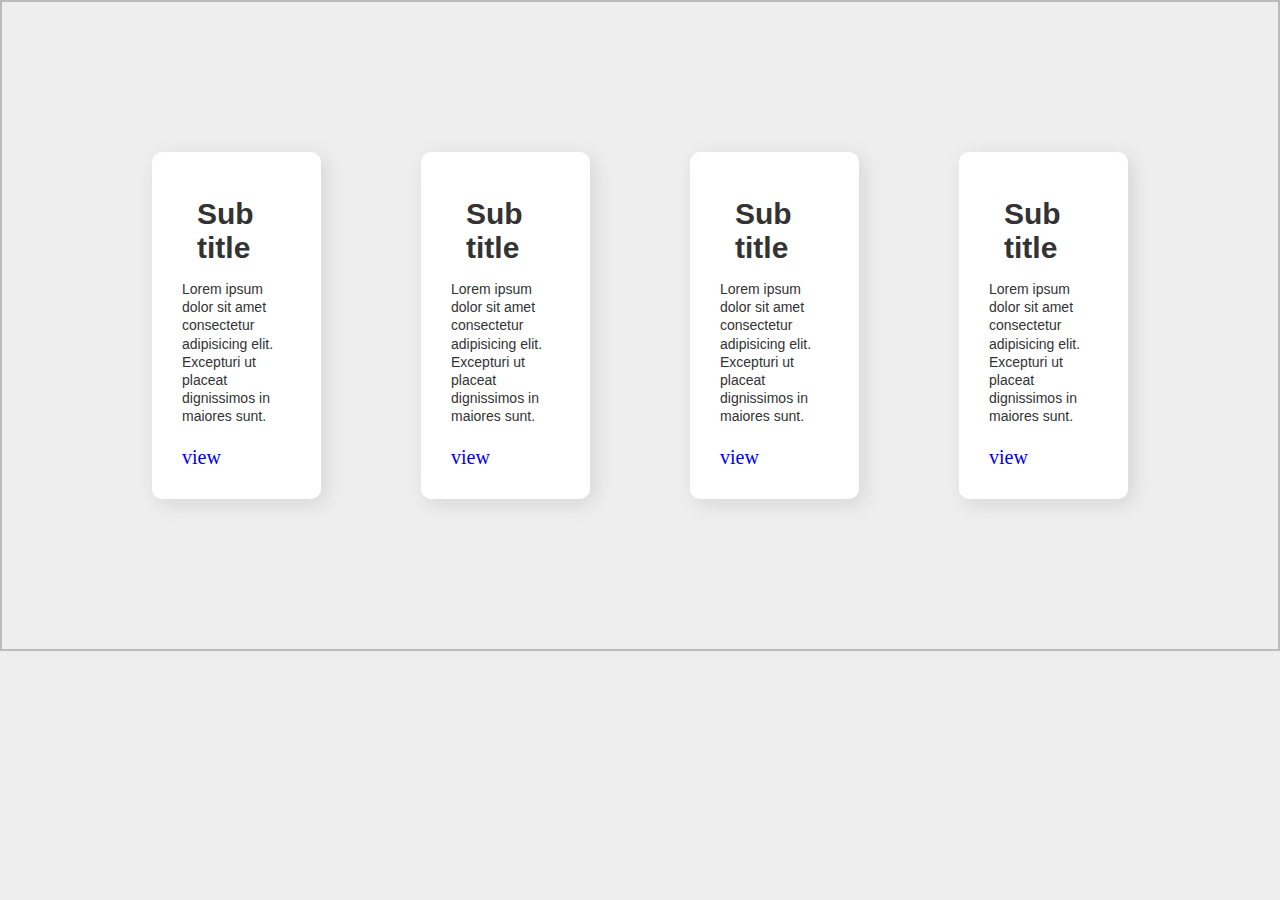
<file: list/result/scss1/_sass1.html>
<!DOCTYPE html>
<html lang="ko">
<head>
  <meta charset="UTF-8">
  <meta http-equiv="X-UA-Compatible" content="IE=edge">
  <meta name="viewport" content="width=device-width, initial-scale=1.0">
  <link rel="stylesheet" href="_sass1.css">
  <title>sass1</title>
</head>
<body>
    <section class="wrap">
      <article class="item">
        <h2>Sub title</h2>
        <p>Lorem ipsum dolor sit amet consectetur adipisicing elit. Excepturi ut placeat dignissimos in maiores sunt.</p>
        <a href="#">view</a>
      </article>
      <article class="item">
        <h2>Sub title</h2>
        <p>Lorem ipsum dolor sit amet consectetur adipisicing elit. Excepturi ut placeat dignissimos in maiores sunt.</p>
        <a href="#">view</a>
      </article>
      <article class="item">
        <h2>Sub title</h2>
        <p>Lorem ipsum dolor sit amet consectetur adipisicing elit. Excepturi ut placeat dignissimos in maiores sunt.</p>
        <a href="#">view</a>
      </article>
      <article class="item">
        <h2>Sub title</h2>
        <p>Lorem ipsum dolor sit amet consectetur adipisicing elit. Excepturi ut placeat dignissimos in maiores sunt.</p>
        <a href="#">view</a>
      </article>
</body>
</html>
</file>
<file: list/result/scss1/_sass1.css>
* {
  margin: 0px;
  padding: 0px;
  box-sizing: border-box;
}

ul,
ol,
li {
  list-style: none;
}

a {
  text-decoration: none;
}

body {
  background: #eee;
}

.wrap {
  width: 100%;
  border: 2px solid #bbb;
  padding: 100px;
  display: flex;
  justify-content: center;
  perspective: 600px;
}
.wrap .item {
  width: 300px;
  padding: 30px;
  background: #fff;
  margin: 50px;
  border-radius: 10px;
  box-shadow: 5px 5px 20px rgba(0, 0, 0, 0.1);
}
.wrap .item h2 {
  font-size: 30px;
  font-family: "arial";
  color: #333;
  margin: 15px;
}
.wrap .item p {
  font-size: 14px;
  line-height: 1.3;
  font-family: "arial";
  color: #333;
  margin-bottom: 20px;
}
.wrap .item a {
  font-size: 20px;
}
.wrap .item:hover {
  background: #111;
}
.wrap .item:hover h2, .wrap .item:hover p, .wrap .item:hover a {
  color: #fff;
}

/*# sourceMappingURL=_sass1.css.map */
</file>
